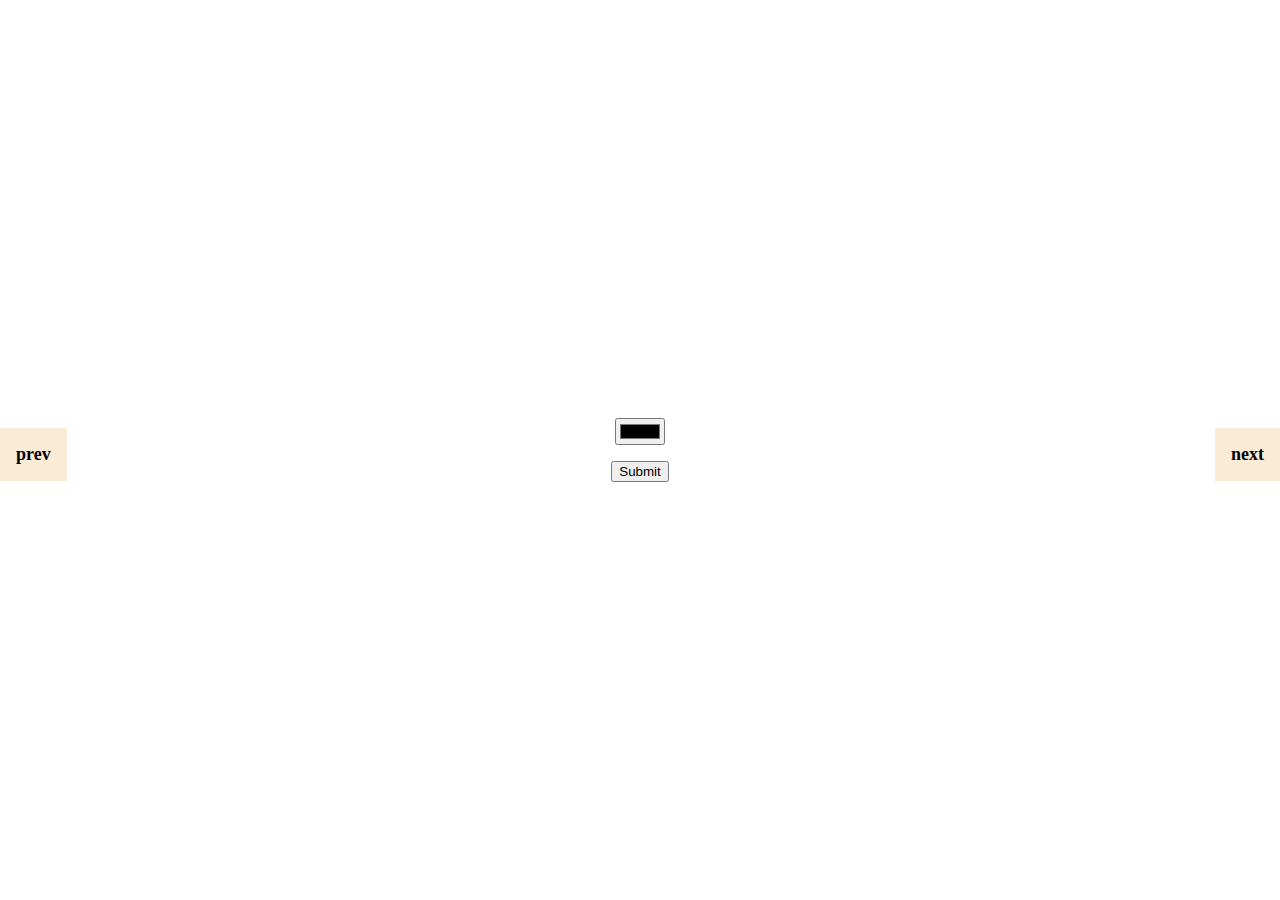
<file: CarouselSlider/index.html>
<!DOCTYPE html>
<html lang="en">
<head>
    <meta charset="UTF-8">
    <meta http-equiv="X-UA-Compatible" content="IE=edge">
    <meta name="viewport" content="width=device-width, initial-scale=1.0">
    <title>CarouselSlider</title>
    <link rel="stylesheet" href="assets/CSS/style.css">
</head>
<body>

    <main class="container">
            <div class="slide">
                <div class="slide-content">

                    <h2 id="colorChange" style="display: none;">Choosen Color : </h2>
                    <input type="color" id="color1">
    
                    <button type="submit" onclick="choosenColor('color1')">Submit</button>
                </div>
            </div>
            <div class="slide">
                <div class="slide-content">

                    <h2 id="colorChange" style="display: none;">Choosen Color : </h2>
                    <input type="color" id="color2">
                    <button type="submit" onclick="choosenColor('color2')">Submit</button>
                </div>
            </div>
            <div class="slide">
                <div class="slide-content">
                    <h2 id="colorChange" style="display: none;">Choosen Color : </h2>
                    <input type="color" id="color3">
                    <button type="submit" onclick="choosenColor('color3')">Submit</button>
                </div>
            </div>
             <!-- Next and previous buttons -->
            <a class="prev" onclick="MoveSlides(-1)">prev</a>
            <a class="next" onclick="MoveSlides(1)">next</a>
    </main>
    <script src="assets/JS/script.js"></script>
</body>
</html>
</file>
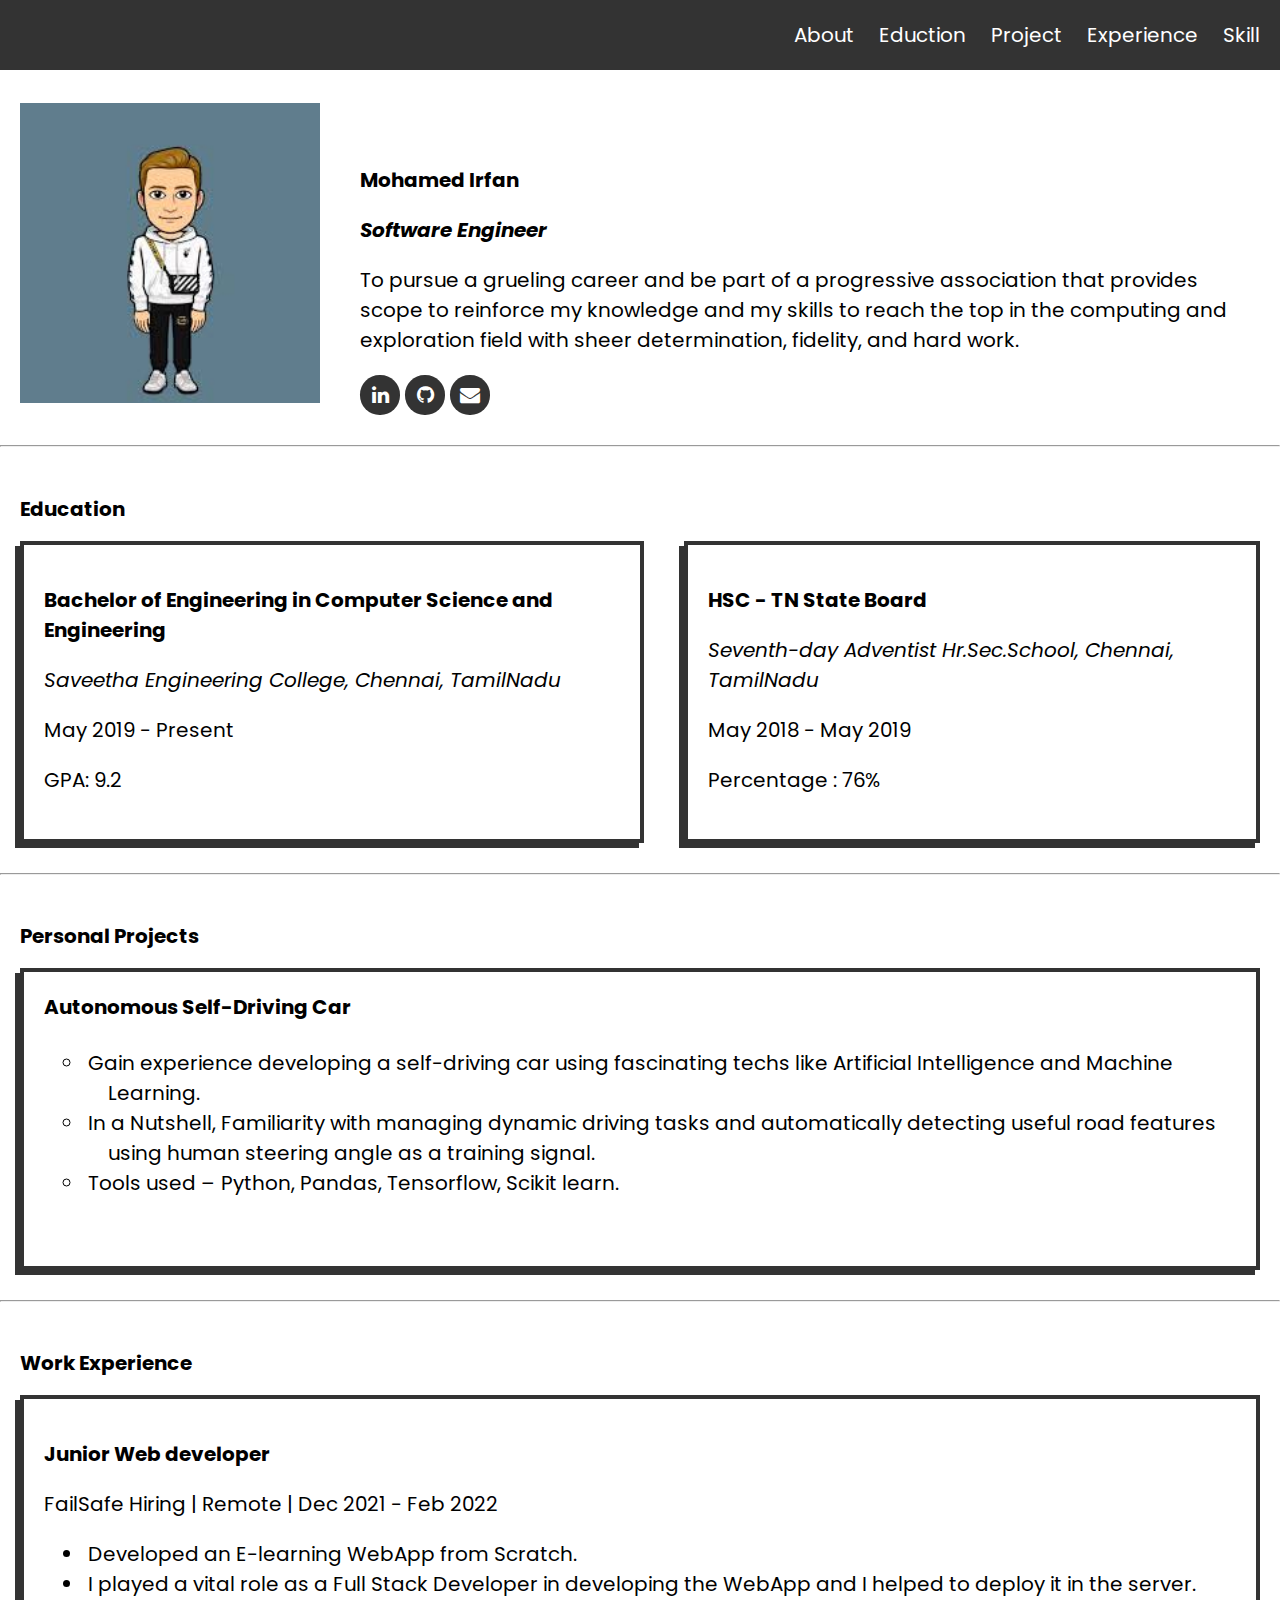
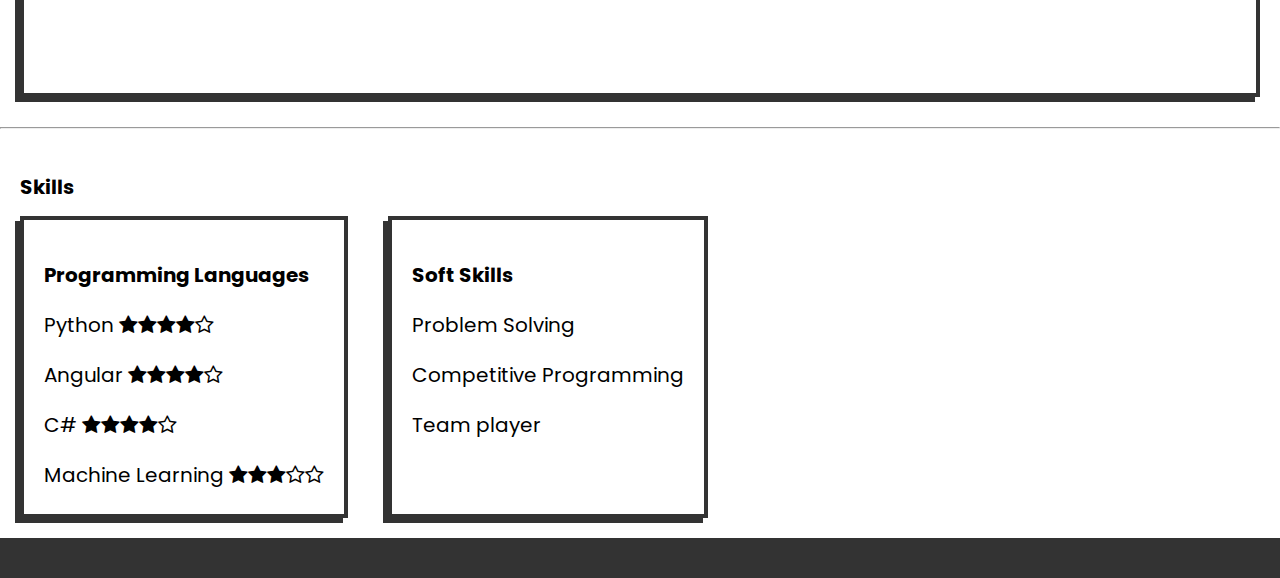
<file: Day 1/index.html>
<!DOCTYPE html>
<html>
	<head>
		<title>Portfolio</title>
		<meta charset="UTF-8">
		<meta name="viewport" content="width=device-width, initial-scale=1.0">
		<link rel="stylesheet" href="assets/CSS/style.css">
        <link rel="stylesheet" href="https://cdnjs.cloudflare.com/ajax/libs/font-awesome/4.7.0/css/font-awesome.min.css">
	</head>
	<body>
		<header id="navbar">
            <div class="nav-bar" >
                <nav>
					<span>
						<a href="#about">About</a> 
						<a href="#education">Eduction</a> 
						<a href="#project">Project</a> 
						<a href="#experiences">Experience</a> 
						<a href="#skill">Skill</a> 
					</span>
			</nav>
			</div>
	</header>
    <main class="main">
        <section id="about">
            <div class="flex">
                <div class="flex-left">
                    <img class="image" src="[data-uri]" width="300px" height="300px">
                </div>
                <div class="flex-right">
                    <h1>Mohamed Irfan</h1>
                    <h3><i>Software Engineer</i></h3>
                    <p>To pursue a grueling career and be part of a progressive association that provides scope to reinforce my knowledge and my skills to reach the top in the computing and exploration field with sheer determination, fidelity, and hard work.</p>
                    
                    <a href="https://www.linkedin.com/in/mohamed-irfan-mdi" class="icon"><i class="fa fa-linkedin" aria-hidden="true"></i></a>
                    <a href="https://github.com/MDI-YT" class="icon"><i class="fa fa-github" aria-hidden="true"></i></a>
                    <a href="mailto:mohamedirfanp3@gmail.com" class="icon"><i class="fa fa-envelope" aria-hidden="true"></i></a>
                </div>
            </div>
        </section>

        <hr>
        <section id="education">
            <h2>Education</h2>
            <div class="card-flex">
                        <div class="card">
    
                            <h3>Bachelor of Engineering in Computer Science and Engineering</h3>
                            <p><i>Saveetha Engineering College, Chennai, TamilNadu</i></p>
                            <p>May 2019 - Present</p>
                            <p>GPA: 9.2</p>
                        </div>
                        <div class="card">
    
                            <h3>HSC - TN State Board</h3>
                            <p><i>Seventh-day Adventist Hr.Sec.School, Chennai, TamilNadu</i></p>
                            <p>May 2018 - May 2019</p>
                            <p>	Percentage : 76%</p>
    
                        </div>
    
            </div>
    
        </section>
        <hr>
    
        <section id="project" class="project-cards">
            <h2>Personal Projects</h2>
                <div class="card">
                  <h4>Autonomous Self-Driving Car</h4>
                  <ul type="circle">
                    <li>Gain experience developing a self-driving car using fascinating techs like Artificial Intelligence and Machine Learning.</li>
                    <li>In a Nutshell, Familiarity with managing dynamic driving tasks and automatically detecting useful road features using human steering angle as a training signal.</li>
                    <li>Tools used – Python, Pandas, Tensorflow, Scikit learn.</li>
                  </ul>
                </div>
          </section>
          
    
        <hr>
        <section id="experiences">
            <h2>Work Experience</h2>

                <div class="card">

                    <h3>Junior Web developer</h3>
                    <p>FailSafe Hiring | Remote | Dec 2021 - Feb 2022</p>
                    <ul>
                        <li>Developed an E-learning WebApp from Scratch.</li>
                        <li>I played a vital role as a Full Stack Developer in developing the
                            WebApp and I helped to deploy it in the server.</li>
                    </ul>
                </div>
        </section>
        <hr>
        <section id="skill">
            <h1>Skills</h1>
            <article class="card-flex">
            <div class="card">
                <div class="card-content">
                        <h3>Programming Languages</h3>
                        <p>Python <span><i class="fa fa-star"></i><i class="fa fa-star"></i><i class="fa fa-star"></i><i class="fa fa-star"></i><i class="fa fa-star-o"></i></span></p>
                        <p>Angular <span><i class="fa fa-star"></i><i class="fa fa-star"></i><i class="fa fa-star"></i><i class="fa fa-star"></i><i class="fa fa-star-o"></i></span></p>
                        <p>C# <span><i class="fa fa-star"></i><i class="fa fa-star"></i><i class="fa fa-star"></i><i class="fa fa-star"></i><i class="fa fa-star-o"></i></span></p>
                        <p>Machine Learning <span><i class="fa fa-star"></i><i class="fa fa-star"></i><i class="fa fa-star"></i><i class="fa fa-star-o"></i><i class="fa fa-star-o"></i></span></p>
                    </div>
                </div>
                <div class="card">
                    <div class="card-content">
                            <h3>Soft Skills</h3>
                            <p>Problem Solving</p>
                            <p>Competitive Programming</p>
                            <p>Team player</p>
                        </div>
                    </div>
            </article>
            
        </section>
        
        <footer class="footer"></footer>

    </main>
	</body>
    <script src="assets/JS/script.js"></script>
</html>
</file>
<file: CarouselSlider/assets/CSS/style.css>
*{
    box-sizing: border-box;
}
body{
    width: 100vw;
    height: 100vh;
    overflow: hidden;
    margin: 0;
}

.container
{
    max-width: 100%;
    height: 100%;
    position: relative;
    margin: auto;
    display: flex;
    justify-content: center;
    align-items: center;
}

.slide
{
    display: none;
    height: 100%;
    width: 100%;
}

.prev, .next {
    cursor: pointer;
    position: absolute;
    top: 50%;
    width: auto;
    margin-top: -22px;
    padding: 16px;
    font-weight: bold;
    font-size: 18px;
    background-color: antiquewhite;
}
.prev
{
    left: 0;
}
.next {
    right: 0;
  }
  .slide-content
  {
    display: flex;
    justify-content: center;
    align-items: center;
    width: inherit;
    height: inherit;
    flex-direction: column;
    gap : 1rem;
  }
</file>
<file: Day 1/assets/CSS/style.css>
@import url('https://fonts.googleapis.com/css?family=Poppins:400,500,600,700,900');
/* Body Styles */

*{
    font-size: 20px;
}

body {
    /* font-family: Arial, sans-serif; */
    font-family: 'Poppins', sans-serif;
    font-size: 16px;
    margin: 0;
    padding: 0;
  }

 .main
 {
    position: static;
    overflow: hidden;
 }
  
  /* Header Styles */
  header {
    background-color: #333;
    color: #fff;
    padding: .5rem;
    position: sticky;
    top: 0;
    z-index: 1;
    transition: all .3s ease;
  }
  
  header h1 {
    margin: 0;
    font-size: 36px;
  }
  
  header h3 {
    margin-top: 10px;
    font-size: 24px;
  }
  .nav-bar
  {
    display: flex;
    justify-content: flex-end;
  }

  
  nav a {
    display: inline-block;
    padding: 0.5rem;
    color: #fff;
    text-decoration: none;
  }
  
  nav a:hover {
    background-color: #ddd;
    color: #000;
    
  }
  
  

  
  /* Section Styles */
  section {
    padding: 20px;
  }
  
  a 
  {
    text-decoration: none;
  }
  .icon
  {
    width: 2rem;
    display: inline-flex;
    aspect-ratio: 1;
    background-color: #333;
    border-radius: 49%;
    color: white;
    align-items: center;
    justify-content: center;
  }
  .icon:hover
  {
    background-color: #ddd;
    color: #333;
  }

.card {
    padding: 20px;
    height: 254px;
    background: #fff;
    border: solid 4px #333;

    transition: all .2s ease-in-out;
    box-shadow: -5px 5px #333;
    
}
.card:hover {
    box-shadow: 0px 0px #333;
  }

  
.card h4 {
    margin-top: 0;
  }
  
.card ul {
    margin-bottom: 0;
  }
  
.card li {
    padding-left: 1.2em;
    position: relative;
  }
  
.card li:before {
    content: "";
    color: #0077b6;
    display: inline-block;
    margin-left: -1em;
  }
  
.card-flex
{
    display: flex;
    gap : 2rem;
}

.flex
{
    display: flex;
    gap : 2rem;
    justify-content: center;

}
.flex-left
{
    display: flex;
    justify-content: center;
    align-items: center;

}
.flex-right
{
    margin-top: 5%;
}

h1
{
    font-size: 20px;
}

/* Footer  */
footer
{
    background-color: #333;
    color: #fff;
    padding: 1rem;
}
</file>
